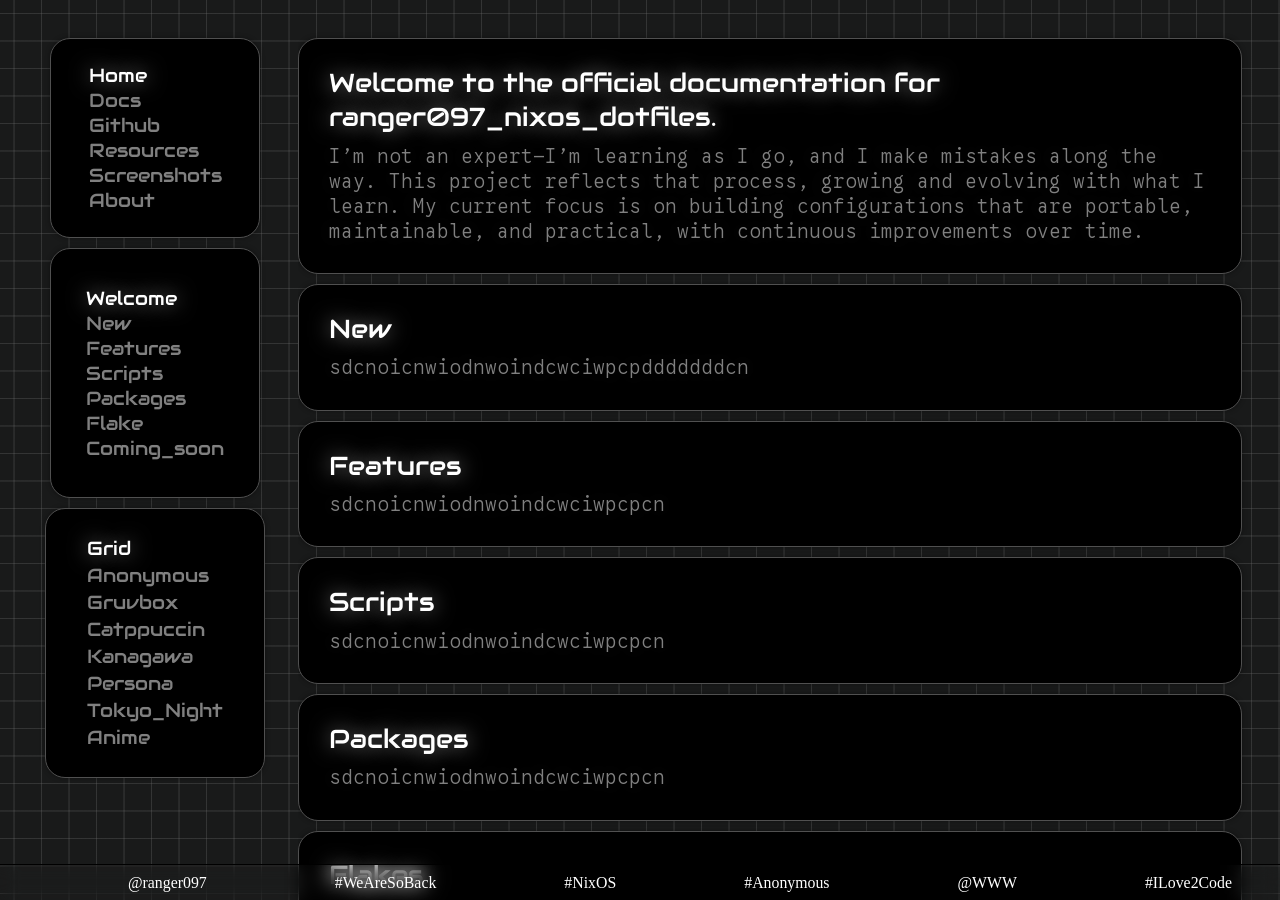
<file: docs/index.html>
<!DOCTYPE html> 
<html lang="en"> 
<head>   
<meta charset="UTF-8" />   
<title>ranger097_nixos_dotfiles_documentation</title>   
<meta name="viewport" content="width=device-width,initial-scale=1" />   
<meta name="description" content="" />   
<link rel="stylesheet" type="text/css" href="style.css" />  
<link rel="icon" href="favicon.png">
<script type="application/ld+json">
[
  {
    "@context": "https://schema.org",
    "@type": "Person",
    "@id": "https://github.com/ranger097",
    "name": "ranger097",
    "email": "ranger097@proton.me",
    "jobTitle": "Software Engineer",
    "url": "https://github.com/ranger097/ranger097_nixos_dotfiles"
  },
  {
    "@context": "https://schema.org",
    "@type": "SoftwareApplication",
    "name": "ranger097_nixos_dotfiles",
    "author": { "@id": "https://github.com/ranger097" },
    "applicationCategory": "DeveloperApplication",
    "operatingSystem": "NixOS",
    "description": "Made for developers who like very secure systems featuring Lanzaboote, LUKS + TPM, heavily \"riced\" systems, isolated and reproducible developer environments (via direnv), and fun scripts ive made to automate basic system task.",
    "downloadUrl": "https://github.com/ranger097/ranger097_nixos_dotfiles"
  }
]
</script>
</head> 
<body id="thebody">
  <div class="nav-container">
   <nav class="nav-section"> 
      <div class="nav-section-div">
      <span class="nav-text"><a href="index.html" class="chosen">Home</a></span>
      <span class="nav-text"><a href="docs.html">Docs</a></span>
      <span class="nav-text"><a href="https://github.com/ranger097/ranger097_nixos_dotfiles">Github</a></span>
      <span class="nav-text"><a href="resources.html">Resources</a></span>
       <span class="nav-text"><a href="screenshots.html">Screenshots</a></span>
      <span class="nav-text"><a href="about.html">About</a></span>
      </div>
  </nav>

   <nav class="nav-section2">
      <div class="nav-section2-div">
      <span class="nav-text"><a href="#welcome_article" id="welcome" class="query_nav-text" >Welcome</a></span>
      <span class="nav-text"><a href="#news_article" id="news" class="query_nav-text">New</a></span>
      <span class="nav-text"><a href="#features_article" id="features" class="query_nav-text">Features</a></span>
      <span class="nav-text"><a href="#scripts_article" id="scripts" class="query_nav-text">Scripts</a></span>
      <span class="nav-text"><a href="#packages_article" id="packages" class="query_nav-text">Packages</a></span>
      <span class="nav-text"><a href="#flakes_article" id="flakes" class="query_nav-text">Flake</a></span>
      <span class="nav-text"><a href="#coming_soon_article" id="coming_soon" class="query_nav-text">Coming_soon</a></span>
       </div>
  </nav>
   <nav class="nav-section3">
     <div class="nav-section3-div">
      <button class="nav-text theme-text" id="normal">Grid</button>
      <button class="nav-text theme-text" id="anonymous">Anonymous</button>
      <button class="nav-text theme-text" id="gruvbox">Gruvbox</button>
      <button class="nav-text theme-text" id="catppuccin">Catppuccin</button>
      <button class="nav-text theme-text" id="kanagawa">Kanagawa</button>
      <button class="nav-text theme-text" id="persona">Persona</button>
      <button class="nav-text theme-text" id="tokyo">Tokyo_Night</button>
      <button class="nav-text theme-text" id="anime">Anime</button>
     </div>
  </nav>
  </div>

<main>
  <article class="welcome-article" id="welcome_article">
    <h2>Welcome to the official documentation for ranger097_nixos_dotfiles.</h2>
    <p>I’m not an expert—I’m learning as I go, and I make mistakes along the way. This project reflects that process, growing and evolving with what I learn.

My current focus is on building configurations that are portable, maintainable, and practical, with continuous improvements over time.</p>
  </article>
  <article class="welcome-article" id="news_article">
    <h2>New</h2>
   <p>sdcnoicnwiodnwoindcwciwpcpdddddddcn</p>
  </article>
   <article class="welcome-article" id="features_article">
    <h2>Features</h2>
    <p>sdcnoicnwiodnwoindcwciwpcpcn</p>
  </article>
 <article class="welcome-article" id="scripts_article">
    <h2>Scripts</h2>
    <p>sdcnoicnwiodnwoindcwciwpcpcn</p>
  </article>
 <article class="welcome-article" id="packages_article">
    <h2>Packages</h2>
    <p>sdcnoicnwiodnwoindcwciwpcpcn</p>
  </article>
 <article class="welcome-article" id="flakes_article">
    <h2>Flakes</h2>
    <p>sdcnoicnwiodnwoindcwciwpcpcn</p>
  </article>
 <article class="welcome-article" id="coming_soon_article">
    <h2>Coming_soon</h2>
    <p>sdcnoicnwiodnwoindcwciwpcpcn</p>
  </article> 
</main>

<footer class="marque"> 
 <div class="scroll_div">
	<div class="scroll_track">
	   <div class="scroll_text">
	      <span class="discount_span">@ranger097</span>
	      <span class="discount_span">#WeAreSoBack</span>
	      <span class="discount_span">#NixOS</span>
	      <span class="discount_span">#Anonymous</span>
	      <span class="discount_span">@WWW</span>
	      <span class="discount_span">#ILove2Code</span>
	      </div>
	      <div class="scroll_text">
	      <span class="discount_span">@ranger097</span>
	      <span class="discount_span">#WeAreSoBack</span>
	      <span class="discount_span">#NixOS</span>
	      <span class="discount_span">#Anonymous</span>
	      <span class="discount_span">@WWW</span>
	      <span class="discount_span">#ILove2Code</span>
	   </div>
	</div>
      </div>
</footer>

  <script src="main.js">
</script> 
</body> 
</html>
</file>
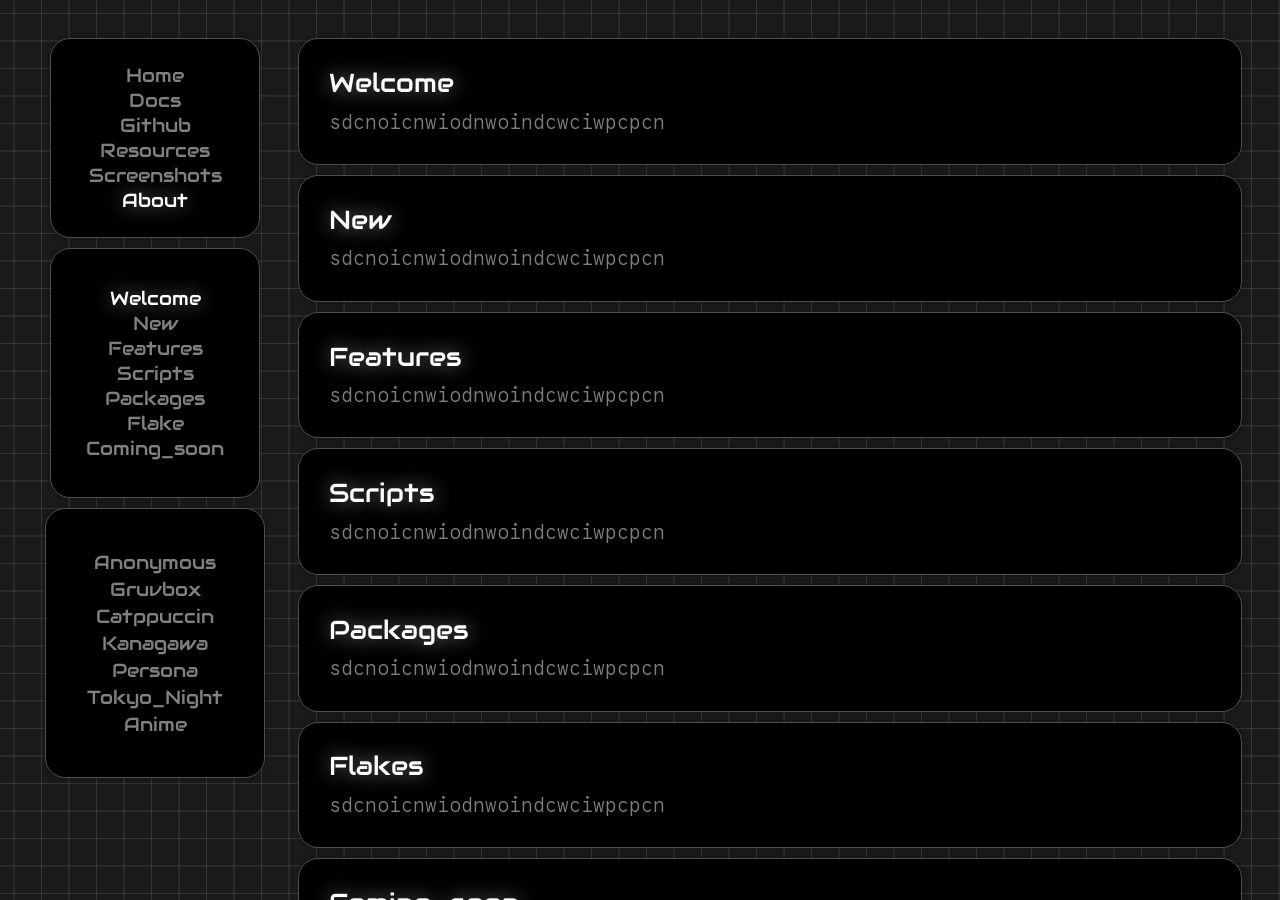
<file: docs/about.html>
<!DOCTYPE html> 
<html lang="en"> 
<head>   
<meta charset="UTF-8" />   
<title>ranger097_nixos_dotfiles_documentation</title>   
<meta name="viewport" content="width=device-width,initial-scale=1" />   
<meta name="description" content="" />   
<link rel="stylesheet" type="text/css" href="style.css" />  
<link rel="icon" href="favicon.png">
<script type="application/ld+json">
[
  {
    "@context": "https://schema.org",
    "@type": "Person",
    "@id": "https://github.com/ranger097",
    "name": "ranger097",
    "email": "ranger097@proton.me",
    "jobTitle": "Software Engineer",
    "url": "https://github.com/ranger097/ranger097_nixos_dotfiles"
  },
  {
    "@context": "https://schema.org",
    "@type": "SoftwareApplication",
    "name": "ranger097_nixos_dotfiles",
    "author": { "@id": "https://github.com/ranger097" },
    "applicationCategory": "DeveloperApplication",
    "operatingSystem": "NixOS",
    "description": "Made for developers who like very secure systems featuring Lanzaboote, LUKS + TPM, heavily \"riced\" systems, isolated and reproducible developer environments (via direnv), and fun scripts ive made to automate basic system task.",
    "downloadUrl": "https://github.com/ranger097/ranger097_nixos_dotfiles"
  }
]
</script>
</head> 
<body id="thebody">
  <div class="nav-container">
   <nav class="nav-section"> 
      <span class="nav-text"><a href="index.html">Home</a></span>
      <span class="nav-text"><a href="docs.html">Docs</a></span>
      <span class="nav-text"><a href="https://github.com/ranger097/ranger097_nixos_dotfiles">Github</a></span>
      <span class="nav-text"><a href="resources.html">Resources</a></span>
       <span class="nav-text"><a href="screenshots.html">Screenshots</a></span>
      <span class="nav-text"><a href="about.html" class="chosen">About</a></span>
  </nav>
   <nav class="nav-section2">
      <span class="nav-text"><a href="#welcome_article" id="welcome" class="query_nav-text" >Welcome</a></span>
      <span class="nav-text"><a href="#news_article" id="news" class="query_nav-text">New</a></span>
      <span class="nav-text"><a href="#features_article" id="features" class="query_nav-text">Features</a></span>
      <span class="nav-text"><a href="#scripts_article" id="scripts" class="query_nav-text">Scripts</a></span>
      <span class="nav-text"><a href="#packages_article" id="packages" class="query_nav-text">Packages</a></span>
      <span class="nav-text"><a href="#flakes_article" id="flakes" class="query_nav-text">Flake</a></span>
      <span class="nav-text"><a href="#coming_soon_article" id="coming_soon" class="query_nav-text">Coming_soon</a></span>
  </nav>
   <nav class="nav-section3"> 
     <button class="nav-text theme-text" id="anonymous">Anonymous</button>
      <button class="nav-text theme-text" id="gruvbox">Gruvbox</button>
      <button class="nav-text theme-text" id="catppuccin">Catppuccin</button>
      <button class="nav-text theme-text" id="kanagawa">Kanagawa</button>
      <button class="nav-text theme-text" id="persona">Persona</button>
      <button class="nav-text theme-text" id="tokyo">Tokyo_Night</button>
      <button class="nav-text theme-text" id="anime">Anime</button>
  </nav>
  </div>

<main>
  <article class="welcome-article" id="welcome_article">
    <h2>Welcome</h2>
    <p>sdcnoicnwiodnwoindcwciwpcpcn</p>
  </article>
  <article class="welcome-article" id="news_article">
    <h2>New</h2>
    <p>sdcnoicnwiodnwoindcwciwpcpcn</p>
  </article>
   <article class="welcome-article" id="features_article">
    <h2>Features</h2>
    <p>sdcnoicnwiodnwoindcwciwpcpcn</p>
  </article>
 <article class="welcome-article" id="scripts_article">
    <h2>Scripts</h2>
    <p>sdcnoicnwiodnwoindcwciwpcpcn</p>
  </article>
 <article class="welcome-article" id="packages_article">
    <h2>Packages</h2>
    <p>sdcnoicnwiodnwoindcwciwpcpcn</p>
  </article>
 <article class="welcome-article" id="flakes_article">
    <h2>Flakes</h2>
    <p>sdcnoicnwiodnwoindcwciwpcpcn</p>
  </article>
 <article class="welcome-article" id="coming_soon_article">
    <h2>Coming_soon</h2>
    <p>sdcnoicnwiodnwoindcwciwpcpcn</p>
  </article> 
</main>

  <footer></footer>
<script src="main.js">
</script> 
</body> 
</html>
</file>
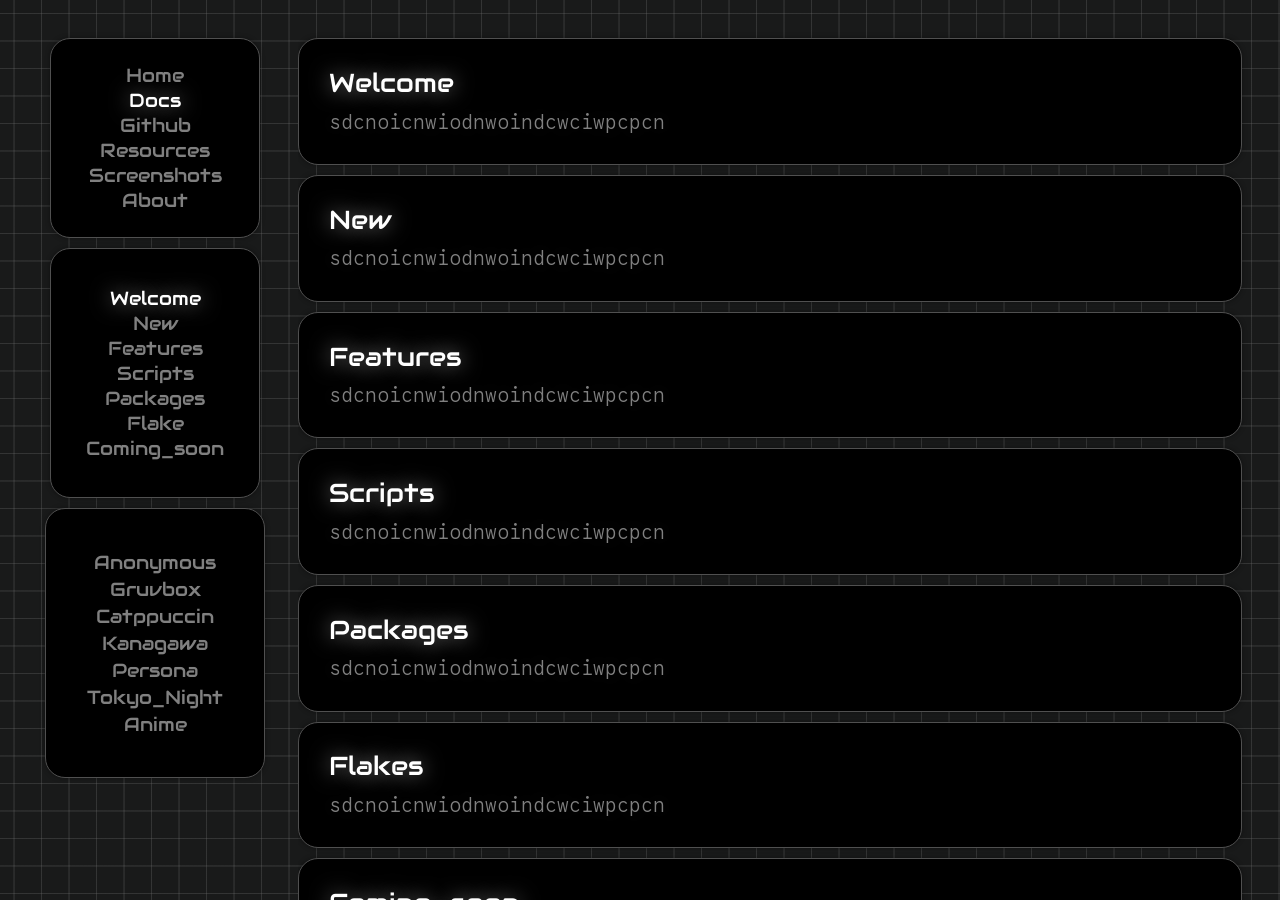
<file: docs/docs.html>
<!DOCTYPE html> 
<html lang="en"> 
<head>   
<meta charset="UTF-8" />   
<title>ranger097_nixos_dotfiles_documentation</title>   
<meta name="viewport" content="width=device-width,initial-scale=1" />   
<meta name="description" content="" />   
<link rel="stylesheet" type="text/css" href="style.css" />  
<link rel="icon" href="favicon.png">
<script type="application/ld+json">
[
  {
    "@context": "https://schema.org",
    "@type": "Person",
    "@id": "https://github.com/ranger097",
    "name": "ranger097",
    "email": "ranger097@proton.me",
    "jobTitle": "Software Engineer",
    "url": "https://github.com/ranger097/ranger097_nixos_dotfiles"
  },
  {
    "@context": "https://schema.org",
    "@type": "SoftwareApplication",
    "name": "ranger097_nixos_dotfiles",
    "author": { "@id": "https://github.com/ranger097" },
    "applicationCategory": "DeveloperApplication",
    "operatingSystem": "NixOS",
    "description": "Made for developers who like very secure systems featuring Lanzaboote, LUKS + TPM, heavily \"riced\" systems, isolated and reproducible developer environments (via direnv), and fun scripts ive made to automate basic system task.",
    "downloadUrl": "https://github.com/ranger097/ranger097_nixos_dotfiles"
  }
]
</script>
</head> 
<body id="thebody">
  <div class="nav-container">
   <nav class="nav-section"> 
      <span class="nav-text"><a href="index.html">Home</a></span>
      <span class="nav-text"><a href="docs.html" class="chosen">Docs</a></span>
      <span class="nav-text"><a href="https://github.com/ranger097/ranger097_nixos_dotfiles">Github</a></span>
      <span class="nav-text"><a href="resources.html">Resources</a></span>
       <span class="nav-text"><a href="screenshots.html">Screenshots</a></span>
      <span class="nav-text"><a href="about.html">About</a></span>
  </nav>
   <nav class="nav-section2">
      <span class="nav-text"><a href="#welcome_article" id="welcome" class="query_nav-text" >Welcome</a></span>
      <span class="nav-text"><a href="#news_article" id="news" class="query_nav-text">New</a></span>
      <span class="nav-text"><a href="#features_article" id="features" class="query_nav-text">Features</a></span>
      <span class="nav-text"><a href="#scripts_article" id="scripts" class="query_nav-text">Scripts</a></span>
      <span class="nav-text"><a href="#packages_article" id="packages" class="query_nav-text">Packages</a></span>
      <span class="nav-text"><a href="#flakes_article" id="flakes" class="query_nav-text">Flake</a></span>
      <span class="nav-text"><a href="#coming_soon_article" id="coming_soon" class="query_nav-text">Coming_soon</a></span>
  </nav>
   <nav class="nav-section3"> 
     <button class="nav-text theme-text" id="anonymous">Anonymous</button>
      <button class="nav-text theme-text" id="gruvbox">Gruvbox</button>
      <button class="nav-text theme-text" id="catppuccin">Catppuccin</button>
      <button class="nav-text theme-text" id="kanagawa">Kanagawa</button>
      <button class="nav-text theme-text" id="persona">Persona</button>
      <button class="nav-text theme-text" id="tokyo">Tokyo_Night</button>
      <button class="nav-text theme-text" id="anime">Anime</button>
  </nav>
  </div>

<main>
  <article class="welcome-article" id="welcome_article">
    <h2>Welcome</h2>
    <p>sdcnoicnwiodnwoindcwciwpcpcn</p>
  </article>
  <article class="welcome-article" id="news_article">
    <h2>New</h2>
    <p>sdcnoicnwiodnwoindcwciwpcpcn</p>
  </article>
   <article class="welcome-article" id="features_article">
    <h2>Features</h2>
    <p>sdcnoicnwiodnwoindcwciwpcpcn</p>
  </article>
 <article class="welcome-article" id="scripts_article">
    <h2>Scripts</h2>
    <p>sdcnoicnwiodnwoindcwciwpcpcn</p>
  </article>
 <article class="welcome-article" id="packages_article">
    <h2>Packages</h2>
    <p>sdcnoicnwiodnwoindcwciwpcpcn</p>
  </article>
 <article class="welcome-article" id="flakes_article">
    <h2>Flakes</h2>
    <p>sdcnoicnwiodnwoindcwciwpcpcn</p>
  </article>
 <article class="welcome-article" id="coming_soon_article">
    <h2>Coming_soon</h2>
    <p>sdcnoicnwiodnwoindcwciwpcpcn</p>
  </article> 
</main>

  <footer></footer>
<script src="main.js">
</script> 
</body> 
</html>
</file>
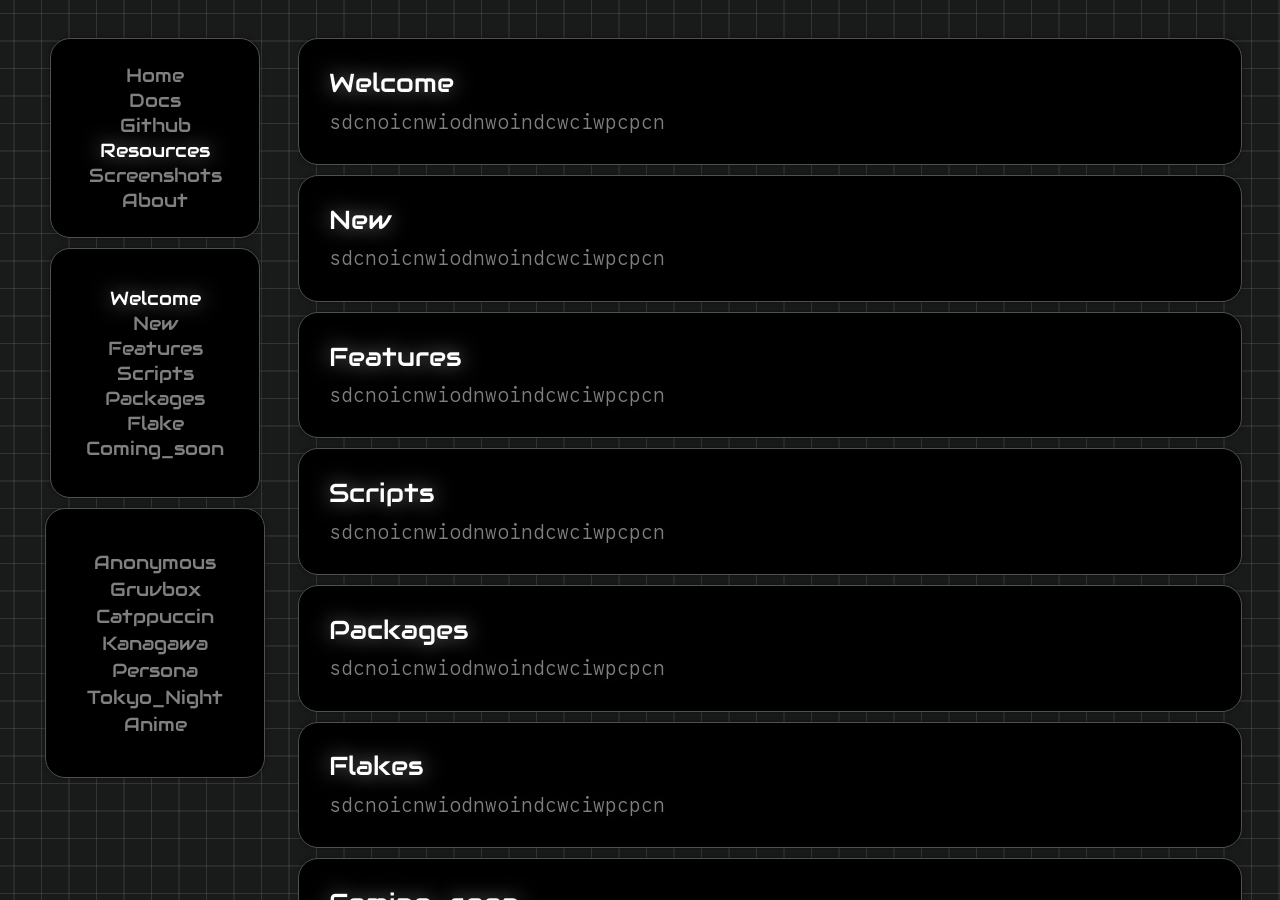
<file: docs/resources.html>
<!DOCTYPE html> 
<html lang="en"> 
<head>   
<meta charset="UTF-8" />   
<title>ranger097_nixos_dotfiles_documentation</title>   
<meta name="viewport" content="width=device-width,initial-scale=1" />   
<meta name="description" content="" />   
<link rel="stylesheet" type="text/css" href="style.css" />  
<link rel="icon" href="favicon.png">
<script type="application/ld+json">
[
  {
    "@context": "https://schema.org",
    "@type": "Person",
    "@id": "https://github.com/ranger097",
    "name": "ranger097",
    "email": "ranger097@proton.me",
    "jobTitle": "Software Engineer",
    "url": "https://github.com/ranger097/ranger097_nixos_dotfiles"
  },
  {
    "@context": "https://schema.org",
    "@type": "SoftwareApplication",
    "name": "ranger097_nixos_dotfiles",
    "author": { "@id": "https://github.com/ranger097" },
    "applicationCategory": "DeveloperApplication",
    "operatingSystem": "NixOS",
    "description": "Made for developers who like very secure systems featuring Lanzaboote, LUKS + TPM, heavily \"riced\" systems, isolated and reproducible developer environments (via direnv), and fun scripts ive made to automate basic system task.",
    "downloadUrl": "https://github.com/ranger097/ranger097_nixos_dotfiles"
  }
]
</script>
</head> 
<body id="thebody">
  <div class="nav-container">
   <nav class="nav-section"> 
      <span class="nav-text"><a href="index.html">Home</a></span>
      <span class="nav-text"><a href="docs.html">Docs</a></span>
      <span class="nav-text"><a href="https://github.com/ranger097/ranger097_nixos_dotfiles">Github</a></span>
      <span class="nav-text"><a href="resources.html" class="chosen">Resources</a></span>
       <span class="nav-text"><a href="screenshots.html">Screenshots</a></span>
      <span class="nav-text"><a href="about.html">About</a></span>
  </nav>
   <nav class="nav-section2">
      <span class="nav-text"><a href="#welcome_article" id="welcome" class="query_nav-text" >Welcome</a></span>
      <span class="nav-text"><a href="#news_article" id="news" class="query_nav-text">New</a></span>
      <span class="nav-text"><a href="#features_article" id="features" class="query_nav-text">Features</a></span>
      <span class="nav-text"><a href="#scripts_article" id="scripts" class="query_nav-text">Scripts</a></span>
      <span class="nav-text"><a href="#packages_article" id="packages" class="query_nav-text">Packages</a></span>
      <span class="nav-text"><a href="#flakes_article" id="flakes" class="query_nav-text">Flake</a></span>
      <span class="nav-text"><a href="#coming_soon_article" id="coming_soon" class="query_nav-text">Coming_soon</a></span>
  </nav>
   <nav class="nav-section3"> 
     <button class="nav-text theme-text" id="anonymous">Anonymous</button>
      <button class="nav-text theme-text" id="gruvbox">Gruvbox</button>
      <button class="nav-text theme-text" id="catppuccin">Catppuccin</button>
      <button class="nav-text theme-text" id="kanagawa">Kanagawa</button>
      <button class="nav-text theme-text" id="persona">Persona</button>
      <button class="nav-text theme-text" id="tokyo">Tokyo_Night</button>
      <button class="nav-text theme-text" id="anime">Anime</button>
  </nav>
  </div>

<main>
  <article class="welcome-article" id="welcome_article">
    <h2>Welcome</h2>
    <p>sdcnoicnwiodnwoindcwciwpcpcn</p>
  </article>
  <article class="welcome-article" id="news_article">
    <h2>New</h2>
    <p>sdcnoicnwiodnwoindcwciwpcpcn</p>
  </article>
   <article class="welcome-article" id="features_article">
    <h2>Features</h2>
    <p>sdcnoicnwiodnwoindcwciwpcpcn</p>
  </article>
 <article class="welcome-article" id="scripts_article">
    <h2>Scripts</h2>
    <p>sdcnoicnwiodnwoindcwciwpcpcn</p>
  </article>
 <article class="welcome-article" id="packages_article">
    <h2>Packages</h2>
    <p>sdcnoicnwiodnwoindcwciwpcpcn</p>
  </article>
 <article class="welcome-article" id="flakes_article">
    <h2>Flakes</h2>
    <p>sdcnoicnwiodnwoindcwciwpcpcn</p>
  </article>
 <article class="welcome-article" id="coming_soon_article">
    <h2>Coming_soon</h2>
    <p>sdcnoicnwiodnwoindcwciwpcpcn</p>
  </article> 
</main>

  <footer></footer>
<script src="main.js">
</script> 
</body> 
</html>
</file>
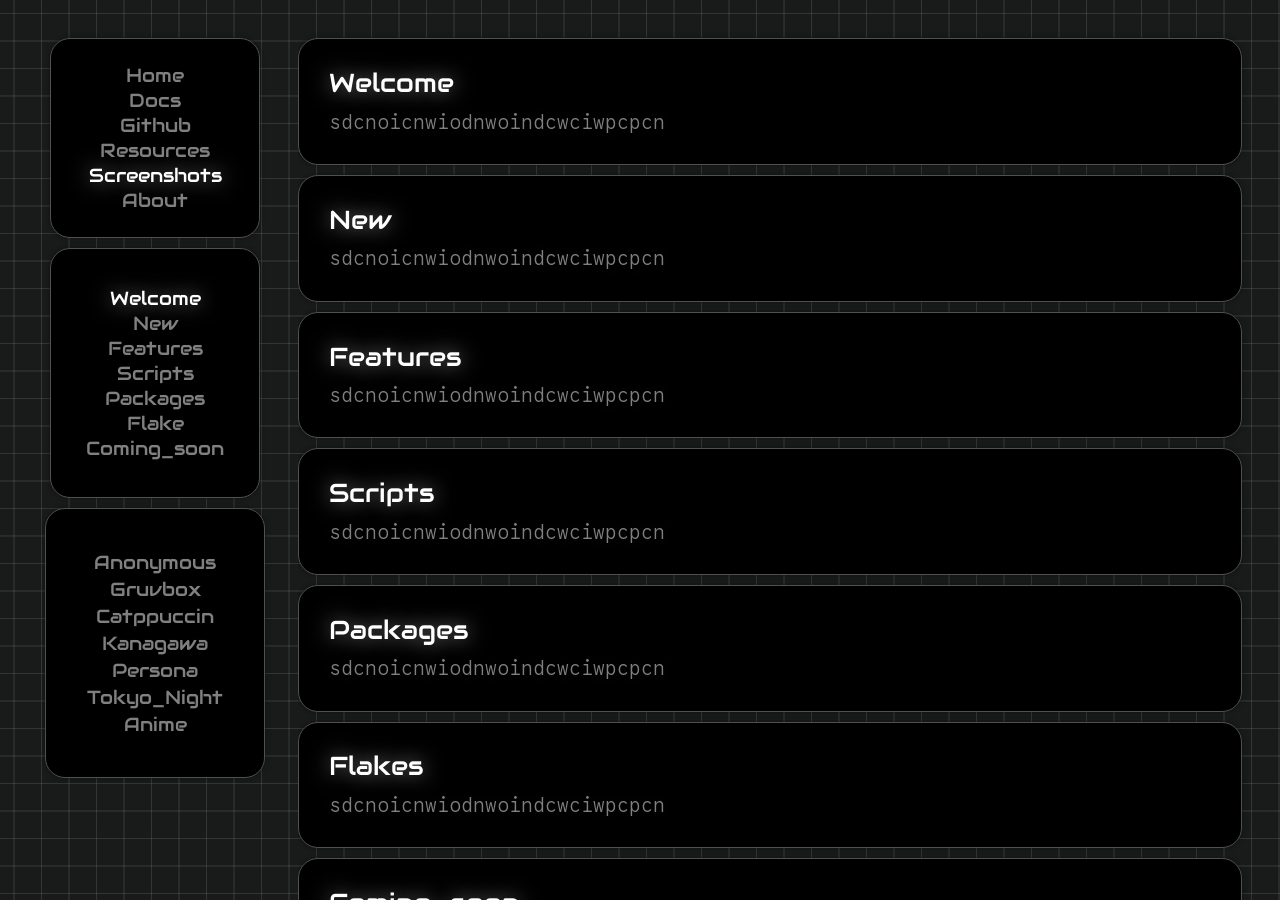
<file: docs/screenshots.html>
<!DOCTYPE html> 
<html lang="en"> 
<head>   
<meta charset="UTF-8" />   
<title>ranger097_nixos_dotfiles_documentation</title>   
<meta name="viewport" content="width=device-width,initial-scale=1" />   
<meta name="description" content="" />   
<link rel="stylesheet" type="text/css" href="style.css" />  
<link rel="icon" href="favicon.png">
<script type="application/ld+json">
[
  {
    "@context": "https://schema.org",
    "@type": "Person",
    "@id": "https://github.com/ranger097",
    "name": "ranger097",
    "email": "ranger097@proton.me",
    "jobTitle": "Software Engineer",
    "url": "https://github.com/ranger097/ranger097_nixos_dotfiles"
  },
  {
    "@context": "https://schema.org",
    "@type": "SoftwareApplication",
    "name": "ranger097_nixos_dotfiles",
    "author": { "@id": "https://github.com/ranger097" },
    "applicationCategory": "DeveloperApplication",
    "operatingSystem": "NixOS",
    "description": "Made for developers who like very secure systems featuring Lanzaboote, LUKS + TPM, heavily \"riced\" systems, isolated and reproducible developer environments (via direnv), and fun scripts ive made to automate basic system task.",
    "downloadUrl": "https://github.com/ranger097/ranger097_nixos_dotfiles"
  }
]
</script>
</head> 
<body id="thebody">
  <div class="nav-container">
   <nav class="nav-section"> 
      <span class="nav-text"><a href="index.html">Home</a></span>
      <span class="nav-text"><a href="docs.html">Docs</a></span>
      <span class="nav-text"><a href="https://github.com/ranger097/ranger097_nixos_dotfiles">Github</a></span>
      <span class="nav-text"><a href="resources.html">Resources</a></span>
       <span class="nav-text"><a href="screenshots.html" class="chosen">Screenshots</a></span>
      <span class="nav-text"><a href="about.html">About</a></span>
  </nav>
   <nav class="nav-section2">
      <span class="nav-text"><a href="#welcome_article" id="welcome" class="query_nav-text" >Welcome</a></span>
      <span class="nav-text"><a href="#news_article" id="news" class="query_nav-text">New</a></span>
      <span class="nav-text"><a href="#features_article" id="features" class="query_nav-text">Features</a></span>
      <span class="nav-text"><a href="#scripts_article" id="scripts" class="query_nav-text">Scripts</a></span>
      <span class="nav-text"><a href="#packages_article" id="packages" class="query_nav-text">Packages</a></span>
      <span class="nav-text"><a href="#flakes_article" id="flakes" class="query_nav-text">Flake</a></span>
      <span class="nav-text"><a href="#coming_soon_article" id="coming_soon" class="query_nav-text">Coming_soon</a></span>
  </nav>
   <nav class="nav-section3"> 
     <button class="nav-text theme-text" id="anonymous">Anonymous</button>
      <button class="nav-text theme-text" id="gruvbox">Gruvbox</button>
      <button class="nav-text theme-text" id="catppuccin">Catppuccin</button>
      <button class="nav-text theme-text" id="kanagawa">Kanagawa</button>
      <button class="nav-text theme-text" id="persona">Persona</button>
      <button class="nav-text theme-text" id="tokyo">Tokyo_Night</button>
      <button class="nav-text theme-text" id="anime">Anime</button>
  </nav>
  </div>

<main>
  <article class="welcome-article" id="welcome_article">
    <h2>Welcome</h2>
    <p>sdcnoicnwiodnwoindcwciwpcpcn</p>
  </article>
  <article class="welcome-article" id="news_article">
    <h2>New</h2>
    <p>sdcnoicnwiodnwoindcwciwpcpcn</p>
  </article>
   <article class="welcome-article" id="features_article">
    <h2>Features</h2>
    <p>sdcnoicnwiodnwoindcwciwpcpcn</p>
  </article>
 <article class="welcome-article" id="scripts_article">
    <h2>Scripts</h2>
    <p>sdcnoicnwiodnwoindcwciwpcpcn</p>
  </article>
 <article class="welcome-article" id="packages_article">
    <h2>Packages</h2>
    <p>sdcnoicnwiodnwoindcwciwpcpcn</p>
  </article>
 <article class="welcome-article" id="flakes_article">
    <h2>Flakes</h2>
    <p>sdcnoicnwiodnwoindcwciwpcpcn</p>
  </article>
 <article class="welcome-article" id="coming_soon_article">
    <h2>Coming_soon</h2>
    <p>sdcnoicnwiodnwoindcwciwpcpcn</p>
  </article> 
</main>

  <footer></footer>
<script src="main.js">
</script> 
</body> 
</html>
</file>
<file: docs/style.css>
@import url('https://fonts.googleapis.com/css2?family=Google+Sans+Code&family=Audiowide&display=swap');

html {
  scroll-behavior: smooth;
  margin: 0px;
}

*::-webkit-scrollbar {
  display: none;
}

* {
-ms-overflow-style: none; 
scrollbar-width: none;    
font-family: "Google Sans Code", sans-serif;
font-weight: 100;
box-sizing: border-box;
font-size: clamp(0.8rem, 3vw, 1.1rem);
text-wrap: wrap;
text-wrap-mode:balance;
word-wrap: break-word;
}

html {
padding: 0px;
}

body {
margin: 0px;
display: flex;
flex-direction: row;
align-items: stretch;
justify-content: stretch;
padding: 0px;
overflow: hidden;
gap: 0px;
}

body {
  width: 100%;
  height: 100%;
  --color: rgba(114, 114, 114, 0.3);
  background-color: #191a1a;
  background-image: linear-gradient(0deg, transparent 24%, var(--color) 25%, var(--color) 26%, transparent 27%,transparent 74%, var(--color) 75%, var(--color) 76%, transparent 77%,transparent),
      linear-gradient(90deg, transparent 24%, var(--color) 25%, var(--color) 26%, transparent 27%,transparent 74%, var(--color) 75%, var(--color) 76%, transparent 77%,transparent);
  background-size: 55px 55px;
}

.normal .nav-section,
.normal .nav-section2,
.normal .nav-section3,
.normal .welcome-article {
background-color: rgba(0,0,0,1);
border: 1px solid rgba(80,80,80,1);
backdrop-filter: none;
}

.anonymous, .gruvbox, 
.catppuccin, .kanagawa, 
.persona, .tokyo, .anime {
background-repeat: no-repeat;
background-position: center;
background-size: cover;
background-attachment: fixed;
object-fit: contain;
}
 
.anonymous { background-image: url('anon.png'); }
.gruvbox { background-image: url('gruvbox.png'); }
.catppuccin { background-image: url('catppuccin.png'); }
.kanagawa { background-image: url('kanagawa.jpg'); }
.persona { background-image: url('persona.jpg'); }
.tokyo { background-image: url('tokyo.jpg'); }
.anime{ background-image: url('anime.jpg'); }

.hidden {
display: none;
}

.nav-container {
height: 100vh;
margin: 0px 0px 0px 1vw;
padding: 3vw 20px 11vw 20px;
background-color: rgba(0,0,255,0);
display: flex;
flex-direction: column;
align-items: center;
justify-content: stretch;
object-fit: contain;
overflow-y: auto;
max-width: 40vw;
overflow-x: hidden;
font-family: "Audiowide", serif;
gap: 10px;
}

.nav-section {
background-color: rgba(20,20,20,0.5);
width: 30vw;
height: 30vw;
min-width: 100px;
max-width: 210px;
max-height: 200px;
box-shadow: 0px 0px 5px rgba(0,0,0,0.4);
border: 1px solid rgba(30,30,30,1);
margin: 0vh;
border-radius: 20px;
backdrop-filter: blur(22px);
display: flex;
flex-direction: column;
align-items: center;
justify-content: center;
z-index: 1;
padding: 5vh;
margin: 0vw 4vw;
}

.nav-section2 {
background-color: rgba(20,20,20,0.5);
width: 30vw;
height: 33vw;
min-width: 100px;
max-width: 210px;
max-height: 250px;
box-shadow: 0px 0px 5px rgba(0,0,0,0.4);
border: 1px solid rgba(30,30,30,1);
margin: 0vh;
border-radius: 20px;
backdrop-filter: blur(22px);
display: flex;
flex-direction: column;
align-items: center;
justify-content: center;
z-index: 1;
padding: 5vh;
margin: 0vw 4vw;
position: relative;
}

.nav-section3 {
background-color: rgba(20,20,20,0.5);
width: 30vw;
height: 40vw;
min-width: 100px;
max-width: 220px;
max-height: 270px;
box-shadow: 0px 0px 5px rgba(0,0,0,0.4);
border: 1px solid rgba(30,30,30,1);
margin: 0vh;
border-radius: 20px;
backdrop-filter: blur(22px);
display: flex;
flex-direction: column;
align-items: center;
justify-content: center;
z-index: 1;
padding: 5vh;
margin: 0vw 4vw;
position: relative;
}

.nav-section-div,
.nav-section2-div,
.nav-section3-div {
display: flex;
flex-direction: column;
align-items: flex-start;
justify-content: center;
}

.nav-text {
margin: 0px 0px 0px 0vw;
}

a, .nav-text {
background-color: rgba(0,0,0,0);
color: #808080;
border: none;
cursor: pointer;
text-decoration: none;
font-family: "Audiowide", serif;
font-size: clamp(1rem, 3vw, 1.1rem);
}

a:hover, .nav-text:hover {
color: #ffffff;
text-shadow: 0px 0px 20px rgba(255,255,255,0.5);
}

.chosen {
color: #ffffff !important;
text-shadow: 0px 0px 20px rgba(255,255,255,0.5) !important;
font-family: "Audiowide", serif;
}

.welcome-article {
background-color: rgba(20,20,20,0.5);
min-height: auto;
box-shadow: 0px 0px 5px rgba(0,0,0,0.4);
border: 1px solid rgba(30,30,30,1);
margin: 0px 0px 10px 0px;
padding: 5px 30px 10px 30px;
border-radius: 20px;
backdrop-filter: blur(22px);
object-fit: contain;
text-wrap: wrap;
z-index: 100000000;
}

main {
padding: 3vw 3vw 10vw 0px;
overflow-y: auto;
height: 100vh;
scroll-behavior: smooth;
background-color: rgba(0,255,0,0);
display: flex;
flex-direction: column;
align-items: stretch;
justify-content: stretch;
object-fit: contain;
width: 100%;
overflow-x: hidden;
margin: 0px;
}

h2 {
color: #ffffff;
text-shadow: 0px 0px 20px rgba(255,255,255,0.5);
margin-bottom: -10px;
font-size: clamp(1.2rem, 4vw, 1.5rem);
font-family: "Audiowide", serif;
}

p {
color: #808080;
text-shadow: 0px 0px 20px rgba(255,255,255,0.1);
}
 
.marque {
display: flex;
position: fixed;
bottom: 0px;
gap: 10vw;
margin: 0px;
background: linear-gradient( rgba(0,0,0,0));
z-index: 100000000000000;
min-width: 100vw;
border-top: 1px solid #000000;
backdrop-filter: blur(10px);
padding: 2px 0px;
}




.scroll_track {
display: flex;
width: max-content;
animation: scroll 20s linear infinite;
}

.scroll_text {
display: flex;
white-space: nowrap;
}

.discount_span {
font-family: "Cause", cursive;
margin-left: 10vw;
font-size: clamp(0.8rem, 2vw, 0.9rem);
font-weight: 400;
background-color: rgba(0,0,0,0);
color: #ffffff;
padding: 0px;
border-radius: 1000px;
padding: 0.5vw 0px;
}

@keyframes scroll {
  from {
    transform: translateX(0%);
  }
  to {
    transform: translateX(-50%);
  }
}
</file>
